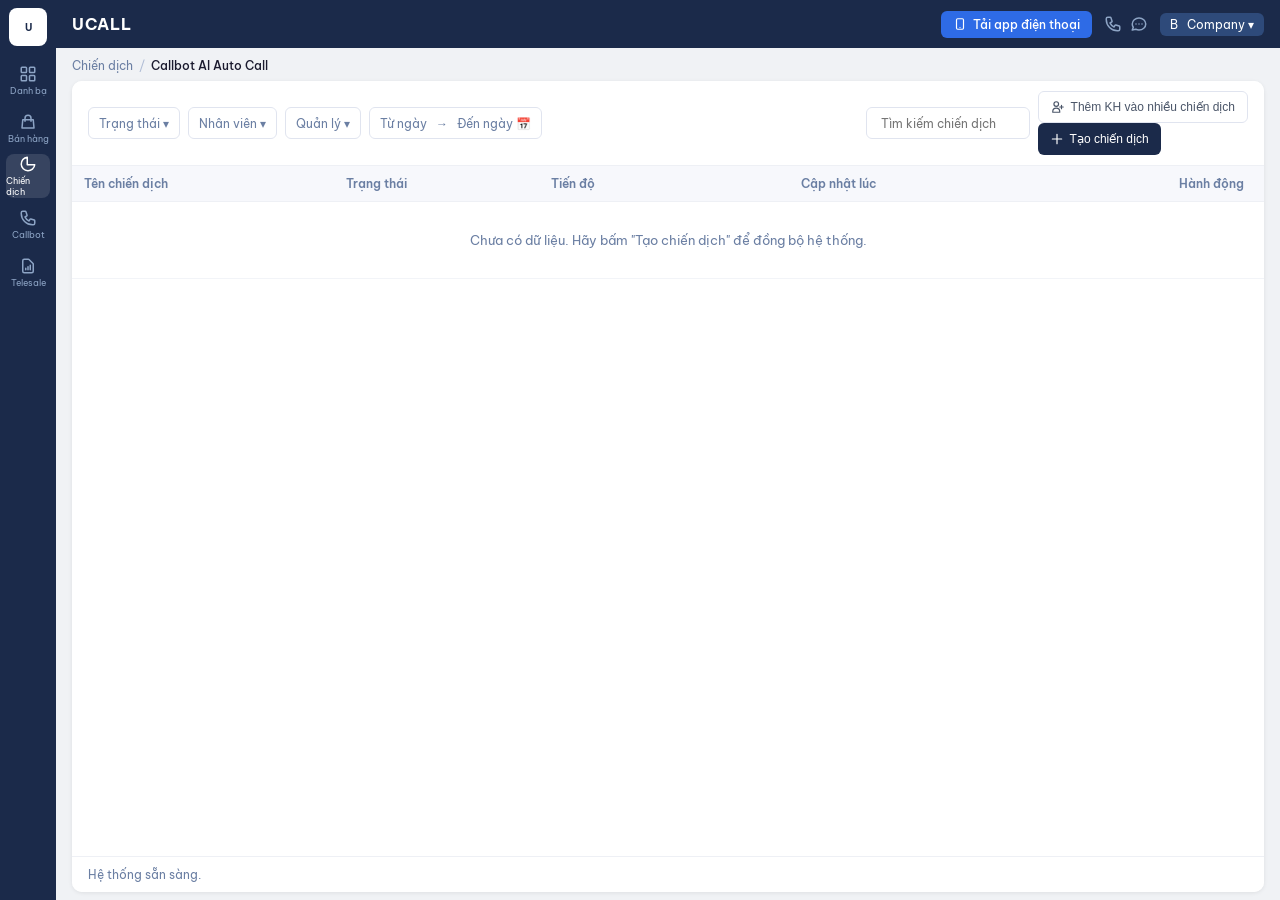
<file: index.html>
<!DOCTYPE html>
<html lang="vi">

<head>
    <meta charset="UTF-8">
    <meta name="viewport" content="width=device-width, initial-scale=1.0">
    <title>UCALL - Quản lý chiến dịch</title>
    <link href="https://fonts.googleapis.com/css2?family=Be+Vietnam+Pro:wght@300;400;500;600;700&display=swap"
        rel="stylesheet">
    <style>
        *,
        *::before,
        *::after {
            box-sizing: border-box;
            margin: 0;
            padding: 0;
        }

        body {
            font-family: 'Be Vietnam Pro', sans-serif;
            font-size: 13px;
            color: #1a1a2e;
            background: #f0f2f5;
            display: flex;
            height: 100vh;
            overflow: hidden;
        }

        /* SIDEBAR */
        .sidebar {
            width: 56px;
            background: #1b2a4a;
            display: flex;
            flex-direction: column;
            align-items: center;
            padding: 8px 0;
            gap: 4px;
            flex-shrink: 0;
        }

        .sidebar .logo {
            width: 38px;
            height: 38px;
            background: #fff;
            border-radius: 8px;
            display: flex;
            align-items: center;
            justify-content: center;
            margin-bottom: 8px;
        }

        .logo img {
            width: 28px;
        }

        .logo-text {
            font-size: 10px;
            font-weight: 700;
            color: #1b2a4a;
        }

        .nav-item {
            width: 44px;
            height: 44px;
            display: flex;
            flex-direction: column;
            align-items: center;
            justify-content: center;
            border-radius: 8px;
            cursor: pointer;
            gap: 2px;
            color: #8da4c5;
            transition: all .15s;
        }

        .nav-item:hover,
        .nav-item.active {
            background: rgba(255, 255, 255, .12);
            color: #fff;
        }

        .nav-item svg {
            width: 18px;
            height: 18px;
        }

        .nav-item span {
            font-size: 9px;
        }

        /* MAIN */
        .main {
            flex: 1;
            display: flex;
            flex-direction: column;
            overflow: hidden;
        }

        /* TOPBAR */
        .topbar {
            height: 48px;
            background: #1b2a4a;
            display: flex;
            align-items: center;
            padding: 0 16px;
            gap: 12px;
            flex-shrink: 0;
        }

        .topbar .brand {
            color: #fff;
            font-weight: 700;
            font-size: 16px;
            letter-spacing: 1px;
            margin-right: auto;
        }

        .topbar-btn {
            background: #2e6be6;
            color: #fff;
            border: none;
            border-radius: 6px;
            padding: 6px 12px;
            font-size: 12px;
            font-weight: 500;
            cursor: pointer;
            display: flex;
            align-items: center;
            gap: 6px;
            font-family: inherit;
        }

        .topbar-icons {
            display: flex;
            gap: 8px;
        }

        .topbar-icons svg {
            width: 18px;
            height: 18px;
            color: #8da4c5;
            cursor: pointer;
        }

        .topbar-icons svg:hover {
            color: #fff;
        }

        .user-badge {
            background: #2e4a7a;
            color: #fff;
            border-radius: 6px;
            padding: 4px 10px;
            font-size: 12px;
            display: flex;
            align-items: center;
            gap: 6px;
        }

        /* CONTENT AREA & VIEWS */
        .content {
            flex: 1;
            display: flex;
            overflow: hidden;
            position: relative;
        }

        .view-container {
            flex: 1;
            display: none;
            flex-direction: column;
            background: #f0f2f5;
            overflow: hidden;
            width: 100%;
            height: 100%;
            position: absolute;
            top: 0;
            left: 0;
        }

        .view-container.active {
            display: flex;
        }

        /* BREADCRUMB */
        .breadcrumb {
            padding: 10px 16px 0;
            font-size: 12px;
            color: #6b7fa3;
            display: flex;
            align-items: center;
            gap: 6px;
        }

        .breadcrumb a {
            color: #6b7fa3;
            text-decoration: none;
            cursor: pointer;
        }

        .breadcrumb a:hover {
            color: #2e6be6;
            text-decoration: underline;
        }

        .breadcrumb .sep {
            color: #b0bdd6;
        }

        .breadcrumb .current {
            color: #1a1a2e;
            font-weight: 500;
        }

        /* REPORT CARD */
        .report-card {
            margin: 8px 16px;
            background: #fff;
            border-radius: 10px;
            box-shadow: 0 1px 4px rgba(0, 0, 0, .08);
            flex: 1;
            display: flex;
            flex-direction: column;
            overflow: hidden;
        }

        /* REPORT HEADER */
        .report-header {
            padding: 12px 16px 0;
            display: flex;
            align-items: center;
            justify-content: space-between;
            border-bottom: 1px solid #eef0f5;
            background: #fff;
        }

        .report-title {
            font-size: 15px;
            font-weight: 600;
            color: #1a1a2e;
            padding-bottom: 12px;
        }

        .report-tabs {
            display: flex;
            gap: 0;
        }

        .tab {
            padding: 10px 18px;
            font-size: 13px;
            font-weight: 500;
            cursor: pointer;
            color: #6b7fa3;
            border-bottom: 2px solid transparent;
            transition: all .15s;
        }

        .tab.active {
            color: #2e6be6;
            border-bottom-color: #2e6be6;
        }

        /* COMMON BTN / ICONS */
        .icon-btn {
            width: 30px;
            height: 30px;
            border: 1px solid #e0e4ef;
            border-radius: 6px;
            display: flex;
            align-items: center;
            justify-content: center;
            cursor: pointer;
            background: #fff;
            color: #6b7fa3;
        }

        .icon-btn:hover {
            background: #f0f2f5;
        }

        .icon-btn svg {
            width: 14px;
            height: 14px;
        }

        .btn-outline {
            background: #fff;
            color: #4a5568;
            border: 1px solid #e0e4ef;
            border-radius: 6px;
            padding: 0 12px;
            height: 32px;
            font-size: 12px;
            font-weight: 500;
            cursor: pointer;
            display: flex;
            align-items: center;
            gap: 6px;
            transition: .2s;
        }

        .btn-outline:hover {
            background: #f0f2f5;
        }

        .btn-primary {
            background: #1b2a4a;
            color: #fff;
            border: none;
            border-radius: 6px;
            padding: 0 12px;
            height: 32px;
            font-size: 12px;
            font-weight: 500;
            cursor: pointer;
            display: flex;
            align-items: center;
            gap: 6px;
            transition: .2s;
        }

        .btn-primary:hover {
            background: #2e4a7a;
        }

        .btn-export {
            background: #eaf1ff;
            color: #2e6be6;
            border: 1px solid #bdd4ff;
            border-radius: 6px;
            padding: 0 12px;
            height: 32px;
            font-size: 12px;
            font-weight: 500;
            cursor: pointer;
            display: flex;
            align-items: center;
            gap: 6px;
            font-family: inherit;
        }

        /* FILTERS */
        .filters {
            padding: 10px 16px;
            display: flex;
            flex-wrap: wrap;
            gap: 8px;
            align-items: center;
            border-bottom: 1px solid #eef0f5;
            background: #fff;
        }

        .filter-select {
            height: 32px;
            padding: 0 10px;
            border: 1px solid #e0e4ef;
            border-radius: 6px;
            font-size: 12px;
            color: #6b7fa3;
            background: #fff;
            cursor: pointer;
            display: flex;
            align-items: center;
            gap: 6px;
            white-space: nowrap;
            outline: none;
        }

        .search-box {
            height: 32px;
            border: 1px solid #e0e4ef;
            border-radius: 6px;
            display: flex;
            align-items: center;
            padding: 0 8px;
            gap: 6px;
            background: #fff;
        }

        .search-box input {
            border: none;
            outline: none;
            font-size: 12px;
            color: #1a1a2e;
            width: 140px;
            font-family: inherit;
        }

        /* ================== DASHBOARD MÀN HÌNH TỔNG QUAN ================== */
        .dashboard-grid {
            display: grid;
            grid-template-columns: 1fr 1fr;
            gap: 16px;
            padding: 16px;
            background: #f0f2f5;
            flex: 1;
            overflow-y: auto;
        }

        .dash-card {
            background: #fff;
            border-radius: 8px;
            box-shadow: 0 1px 3px rgba(0, 0, 0, 0.05);
            padding: 20px;
        }

        .dash-title {
            font-size: 13px;
            font-weight: 600;
            color: #1a1a2e;
            margin-bottom: 20px;
        }

        .progress-circle-wrap {
            display: flex;
            flex-direction: column;
            align-items: center;
            justify-content: center;
            padding: 10px 0;
        }

        .progress-circle {
            width: 150px;
            height: 150px;
            border-radius: 50%;
            background: conic-gradient(#4ade80 100%, #e0e4ef 0);
            display: flex;
            align-items: center;
            justify-content: center;
            margin-bottom: 15px;
        }

        .progress-inner {
            width: 120px;
            height: 120px;
            background: #fff;
            border-radius: 50%;
            display: flex;
            flex-direction: column;
            align-items: center;
            justify-content: center;
            text-align: center;
        }

        .progress-val {
            font-size: 24px;
            font-weight: 700;
            color: #4ade80;
        }

        .progress-text {
            font-size: 13px;
            color: #4ade80;
            font-weight: 500;
        }

        .progress-sub {
            font-size: 12px;
            color: #6b7fa3;
        }

        .cost-wrap {
            display: flex;
            align-items: center;
            justify-content: center;
            height: calc(100% - 40px);
            font-size: 24px;
            font-weight: 500;
            color: #1a1a2e;
        }

        .pie-wrap {
            display: flex;
            align-items: center;
            justify-content: center;
            gap: 40px;
            padding: 10px 0;
        }

        .pie-1 {
            width: 180px;
            height: 180px;
            border-radius: 50%;
            background: conic-gradient(#f5a623 0% 61.28%, #3b82f6 61.28% 100%);
            position: relative;
        }

        .pie-2 {
            width: 180px;
            height: 180px;
            border-radius: 50%;
            background: conic-gradient(#3b82f6 0% 52.97%, #38bdf8 52.97% 62.55%, #f5a623 62.55% 100%);
            position: relative;
        }

        .pie-label {
            position: absolute;
            font-size: 10px;
            color: #6b7fa3;
            display: flex;
            flex-direction: column;
            align-items: center;
        }

        .pie-label.thanhcong {
            top: 40%;
            right: -60px;
        }

        .pie-label.thatbai {
            bottom: 20%;
            left: -60px;
            text-align: right;
        }

        .pie-label.chothulai {
            top: -10px;
            left: 40%;
        }

        .legend-list {
            display: flex;
            flex-direction: column;
            gap: 10px;
            font-size: 12px;
            color: #6b7fa3;
        }

        .legend-item {
            display: flex;
            align-items: center;
            gap: 8px;
        }

        .dot {
            width: 14px;
            height: 8px;
            border-radius: 2px;
        }

        /* ================== TABLE BÁO CÁO CHI TIẾT ================== */
        .table-wrap {
            flex: 1;
            overflow: auto;
            background: #fff;
        }

        table {
            width: 100%;
            border-collapse: collapse;
        }

        thead th {
            background: #f7f8fc;
            padding: 10px 12px;
            text-align: left;
            font-size: 12px;
            font-weight: 600;
            color: #6b7fa3;
            border-bottom: 1px solid #eef0f5;
            white-space: nowrap;
            position: sticky;
            top: 0;
            z-index: 2;
        }

        tbody tr {
            border-bottom: 1px solid #f2f4f8;
            transition: background .12s;
        }

        tbody tr:hover {
            background: #f7f9ff;
        }

        td {
            padding: 10px 12px;
            vertical-align: top;
        }

        .checkbox-col {
            width: 36px;
        }

        input[type=checkbox] {
            width: 14px;
            height: 14px;
            accent-color: #2e6be6;
            cursor: pointer;
        }

        .avatar {
            width: 28px;
            height: 28px;
            border-radius: 50%;
            background: linear-gradient(135deg, #f5a623, #e05c00);
            display: flex;
            align-items: center;
            justify-content: center;
            font-size: 11px;
            font-weight: 700;
            color: #fff;
            flex-shrink: 0;
        }

        .avatar-wrap {
            display: flex;
            align-items: center;
            gap: 6px;
            margin-bottom: 6px;
        }

        .phone-badge {
            background: #f5a623;
            color: #fff;
            border-radius: 5px;
            padding: 3px 8px;
            font-size: 12px;
            font-weight: 600;
            display: inline-flex;
            align-items: center;
            gap: 4px;
            width: fit-content;
        }

        .social-icons {
            display: flex;
            gap: 4px;
            margin-top: 2px;
        }

        .zalo {
            color: #0068ff;
        }

        .customer-name {
            font-weight: 500;
            color: #1a1a2e;
            font-size: 12px;
        }

        .customer-code {
            font-size: 11px;
            color: #9aa5be;
        }

        .status-row {
            font-size: 12px;
            margin-bottom: 3px;
            color: #4a5568;
        }

        .status-success {
            color: #22c55e;
            font-weight: 500;
        }

        .status-bot {
            color: #f5a623;
        }

        audio {
            height: 30px;
            width: 180px;
            outline: none;
            border-radius: 4px;
        }

        .note-text {
            font-size: 11px;
            color: #4a5568;
            max-width: 220px;
            line-height: 1.5;
            margin-bottom: 6px;
        }

        .btn-zalo-send {
            background: #0068ff;
            color: white;
            border: none;
            padding: 4px 10px;
            border-radius: 6px;
            font-size: 11px;
            font-weight: 600;
            cursor: pointer;
            display: inline-flex;
            align-items: center;
            gap: 4px;
            margin-top: 6px;
            transition: 0.2s;
        }

        .btn-zalo-send:hover {
            background: #0054cc;
        }

        /* PAGINATION */
        .pagination {
            padding: 10px 16px;
            display: flex;
            align-items: center;
            justify-content: space-between;
            border-top: 1px solid #eef0f5;
            background: #fff;
        }

        .page-info {
            font-size: 12px;
            color: #6b7fa3;
        }

        /* ================== KIỂU DÁNG MÀN HÌNH 1 ================== */
        .camp-name {
            font-weight: 600;
            color: #1a1a2e;
            font-size: 13px;
        }

        .status-dot {
            width: 8px;
            height: 8px;
            background: #22c55e;
            border-radius: 50%;
            display: inline-block;
            margin-right: 4px;
        }

        .toggle-switch {
            position: relative;
            display: inline-block;
            width: 34px;
            height: 18px;
            margin-top: 4px;
        }

        .slider {
            position: absolute;
            cursor: pointer;
            top: 0;
            left: 0;
            right: 0;
            bottom: 0;
            background-color: #22c55e;
            border-radius: 18px;
        }

        .slider:before {
            position: absolute;
            content: "";
            height: 14px;
            width: 14px;
            left: 18px;
            bottom: 2px;
            background-color: white;
            border-radius: 50%;
        }

        .progress-track {
            width: 180px;
            height: 6px;
            background: #e0e4ef;
            border-radius: 3px;
            overflow: hidden;
            margin-bottom: 4px;
        }

        .progress-fill {
            width: 100%;
            height: 100%;
            background: #0068ff;
            border-radius: 3px;
        }

        .progress-text {
            font-size: 11px;
            color: #6b7fa3;
        }

        .btn-report-link {
            color: #22c55e;
            border: 1px solid #22c55e;
            background: #fff;
            padding: 4px 10px;
            border-radius: 4px;
            font-size: 11px;
            font-weight: 600;
            cursor: pointer;
            display: flex;
            align-items: center;
            gap: 4px;
            transition: .2s;
        }

        .btn-report-link:hover {
            background: #ecfdf5;
        }
    </style>
</head>

<body>

    <div class="sidebar">
        <div class="logo"><span class="logo-text">U</span></div>
        <div class="nav-item"><svg fill="none" viewBox="0 0 24 24" stroke="currentColor">
                <rect x="3" y="3" width="7" height="7" rx="1" stroke-width="2" />
                <rect x="14" y="3" width="7" height="7" rx="1" stroke-width="2" />
                <rect x="3" y="14" width="7" height="7" rx="1" stroke-width="2" />
                <rect x="14" y="14" width="7" height="7" rx="1" stroke-width="2" />
            </svg><span>Danh bạ</span></div>
        <div class="nav-item"><svg fill="none" viewBox="0 0 24 24" stroke="currentColor">
                <path stroke-linecap="round" stroke-linejoin="round" stroke-width="2"
                    d="M16 11V7a4 4 0 00-8 0v4M5 9h14l1 11H4L5 9z" />
            </svg><span>Bán hàng</span></div>
        <div class="nav-item active" onclick="switchView('campaigns')"><svg fill="none" viewBox="0 0 24 24"
                stroke="currentColor">
                <path stroke-linecap="round" stroke-linejoin="round" stroke-width="2"
                    d="M11 3.055A9.001 9.001 0 1020.945 13H11V3.055z" />
            </svg><span>Chiến dịch</span></div>
        <div class="nav-item"><svg fill="none" viewBox="0 0 24 24" stroke="currentColor">
                <path stroke-linecap="round" stroke-linejoin="round" stroke-width="2"
                    d="M3 5a2 2 0 012-2h3.28a1 1 0 01.948.684l1.498 4.493a1 1 0 01-.502 1.21l-2.257 1.13a11.042 11.042 0 005.516 5.516l1.13-2.257a1 1 0 011.21-.502l4.493 1.498a1 1 0 01.684.949V19a2 2 0 01-2 2h-1C9.716 21 3 14.284 3 6V5z" />
            </svg><span>Callbot</span></div>
        <div class="nav-item"><svg fill="none" viewBox="0 0 24 24" stroke="currentColor">
                <path stroke-linecap="round" stroke-linejoin="round" stroke-width="2"
                    d="M9 17v-2m3 2v-4m3 4v-6m2 10H7a2 2 0 01-2-2V5a2 2 0 012-2h5.586a1 1 0 01.707.293l5.414 5.414a1 1 0 01.293.707V19a2 2 0 01-2 2z" />
            </svg><span>Telesale</span></div>
    </div>

    <div class="main">
        <div class="topbar">
            <span class="brand">UCALL</span>
            <button class="topbar-btn">
                <svg width="14" height="14" fill="none" viewBox="0 0 24 24" stroke="currentColor">
                    <path stroke-linecap="round" stroke-linejoin="round" stroke-width="2"
                        d="M12 18h.01M8 21h8a2 2 0 002-2V5a2 2 0 00-2-2H8a2 2 0 00-2 2v14a2 2 0 002 2z" />
                </svg>
                Tải app điện thoại
            </button>
            <div class="topbar-icons">
                <svg fill="none" viewBox="0 0 24 24" stroke="currentColor">
                    <path stroke-linecap="round" stroke-linejoin="round" stroke-width="2"
                        d="M3 5a2 2 0 012-2h3.28a1 1 0 01.948.684l1.498 4.493a1 1 0 01-.502 1.21l-2.257 1.13a11.042 11.042 0 005.516 5.516l1.13-2.257a1 1 0 011.21-.502l4.493 1.498a1 1 0 01.684.949V19a2 2 0 01-2 2h-1C9.716 21 3 14.284 3 6V5z" />
                </svg>
                <svg fill="none" viewBox="0 0 24 24" stroke="currentColor">
                    <path stroke-linecap="round" stroke-linejoin="round" stroke-width="2"
                        d="M8 12h.01M12 12h.01M16 12h.01M21 12c0 4.418-4.03 8-9 8a9.863 9.863 0 01-4.255-.949L3 20l1.395-3.72C3.512 15.042 3 13.574 3 12c0-4.418 4.03-8 9-8s9 3.582 9 8z" />
                </svg>
            </div>
            <div class="user-badge">B &nbsp; Company ▾</div>
        </div>

        <div class="content">

            <div id="viewCampaigns" class="view-container active">
                <div class="breadcrumb">
                    <a href="#">Chiến dịch</a> <span class="sep">/</span> <span class="current">Callbot AI Auto
                        Call</span>
                </div>

                <div class="report-card">
                    <div class="filters">
                        <div class="filter-select">Trạng thái ▾</div>
                        <div class="filter-select">Nhân viên ▾</div>
                        <div class="filter-select">Quản lý ▾</div>
                        <div class="filter-select">Từ ngày &nbsp; &rarr; &nbsp; Đến ngày 📅</div>
                        <div class="search-box" style="margin-left:auto;">
                            <svg fill="none" viewBox="0 0 24 24" stroke="currentColor">
                                <path stroke-linecap="round" stroke-linejoin="round" stroke-width="2"
                                    d="M21 21l-6-6m2-5a7 7 0 11-14 0 7 7 0 0114 0z" />
                            </svg>
                            <input type="text" placeholder="Tìm kiếm chiến dịch" style="width: 140px;">
                        </div>

                        <div class="filter-actions">
                            <button class="btn-outline">
                                <svg width="14" height="14" fill="none" viewBox="0 0 24 24" stroke="currentColor">
                                    <path stroke-linecap="round" stroke-linejoin="round" stroke-width="2"
                                        d="M18 9v3m0 0v3m0-3h3m-3 0h-3m-2-5a4 4 0 11-8 0 4 4 0 018 0zM3 20a6 6 0 0112 0v1H3v-1z" />
                                </svg>
                                Thêm KH vào nhiều chiến dịch
                            </button>
                            <button class="btn-primary" id="btnFakeCreate" onclick="silentLoginAndLoad()">
                                <svg width="14" height="14" fill="none" viewBox="0 0 24 24" stroke="currentColor">
                                    <path stroke-linecap="round" stroke-linejoin="round" stroke-width="2"
                                        d="M12 4v16m8-8H4" />
                                </svg>
                                Tạo chiến dịch
                            </button>
                        </div>
                    </div>

                    <div class="table-wrap">
                        <table>
                            <thead>
                                <tr>
                                    <th>Tên chiến dịch</th>
                                    <th>Trạng thái</th>
                                    <th style="width: 250px;">Tiến độ</th>
                                    <th>Cập nhật lúc</th>
                                    <th style="text-align: right; padding-right: 20px;">Hành động</th>
                                </tr>
                            </thead>
                            <tbody id="campaignTableBody">
                                <tr>
                                    <td colspan="5" style="text-align:center; padding:30px; color:#6b7fa3;">Chưa có dữ
                                        liệu. Hãy bấm "Tạo chiến dịch" để đồng bộ hệ thống.</td>
                                </tr>
                            </tbody>
                        </table>
                    </div>
                    <div class="pagination">
                        <div class="page-info" id="campStatusText">Hệ thống sẵn sàng.</div>
                    </div>
                </div>
            </div>


            <div id="viewReports" class="view-container">
                <div class="breadcrumb">
                    <a href="#">Chiến dịch</a> <span class="sep">/</span>
                    <a onclick="switchView('campaigns')">Callbot AI Auto Call</a> <span class="sep">/</span>
                    <span class="current">Báo cáo</span>
                </div>

                <div
                    style="margin: 8px 16px 0; background: #fff; border-radius: 10px 10px 0 0; box-shadow: 0 1px 2px rgba(0,0,0,.05);">
                    <div class="report-header" style="border-radius: 10px 10px 0 0;">
                        <div>
                            <div class="report-title" id="reportHeaderName">Đang tải...</div>
                        </div>

                        <div class="report-tabs">
                            <div class="tab active" id="tabOverview" onclick="switchTab('overview')">Tổng quan</div>
                            <div class="tab" id="tabDetail" onclick="switchTab('detail')">Chi tiết</div>
                        </div>

                        <div class="report-actions">
                            <div class="icon-btn"><svg fill="none" viewBox="0 0 24 24" stroke="currentColor">
                                    <path stroke-linecap="round" stroke-linejoin="round" stroke-width="2"
                                        d="M10.325 4.317c.426-1.756 2.924-1.756 3.35 0a1.724 1.724 0 002.573 1.066c1.543-.94 3.31.826 2.37 2.37a1.724 1.724 0 001.065 2.572c1.756.426 1.756 2.924 0 3.35a1.724 1.724 0 00-1.066 2.573c.94 1.543-.826 3.31-2.37 2.37a1.724 1.724 0 00-2.572 1.065c-.426 1.756-2.924 1.756-3.35 0a1.724 1.724 0 00-2.573-1.066c-1.543.94-3.31-.826-2.37-2.37a1.724 1.724 0 00-1.065-2.572c-1.756-.426-1.756-2.924 0-3.35a1.724 1.724 0 001.066-2.573c-.94-1.543.826-3.31 2.37-2.37.996.608 2.296.07 2.572-1.065z" />
                                </svg></div>
                            <div class="icon-btn"><svg fill="none" viewBox="0 0 24 24" stroke="currentColor">
                                    <path stroke-linecap="round" stroke-linejoin="round" stroke-width="2"
                                        d="M15 12a3 3 0 11-6 0 3 3 0 016 0z" />
                                    <path stroke-linecap="round" stroke-linejoin="round" stroke-width="2"
                                        d="M2.458 12C3.732 7.943 7.523 5 12 5c4.478 0 8.268 2.943 9.542 7-1.274 4.057-5.064 7-9.542 7-4.477 0-8.268-2.943-9.542-7z" />
                                </svg></div>
                            <div class="icon-btn" onclick="autoScrapeCurrent()"><svg fill="none" viewBox="0 0 24 24"
                                    stroke="currentColor">
                                    <path stroke-linecap="round" stroke-linejoin="round" stroke-width="2"
                                        d="M4 4v5h.582m15.356 2A8.001 8.001 0 004.582 9m0 0H9m11 11v-5h-.581m0 0a8.003 8.003 0 01-15.357-2m15.357 2H15" />
                                </svg></div>
                            <div class="icon-btn" onclick="switchView('campaigns')"><svg fill="none" viewBox="0 0 24 24"
                                    stroke="currentColor">
                                    <path stroke-linecap="round" stroke-linejoin="round" stroke-width="2"
                                        d="M6 18L18 6M6 6l12 12" />
                                </svg></div>
                        </div>
                    </div>
                </div>

                <div id="overviewContent"
                    style="margin: 0 16px 8px; display: flex; flex-direction: column; flex: 1; overflow: hidden;">
                    <div class="dashboard-grid">
                        <div class="dash-card">
                            <div class="dash-title">Tiến độ chiến dịch</div>
                            <div class="progress-circle-wrap">
                                <div class="progress-circle">
                                    <div class="progress-inner">
                                        <div class="progress-val">100%</div>
                                        <div class="progress-text">chiến dịch</div>
                                    </div>
                                </div>
                                <div class="progress-sub" id="overviewTotalCust">2345 / 2345 khách hàng</div>
                            </div>
                        </div>
                        <div class="dash-card">
                            <div class="dash-title">Tổng chi phí</div>
                            <div class="cost-wrap" id="overviewTotalCost">195,500 VND</div>
                        </div>
                        <div class="dash-card">
                            <div class="dash-title">Toàn bộ khách hàng</div>
                            <div class="pie-wrap">
                                <div class="pie-1">
                                    <div class="pie-label chothulai">Chờ thử lại<br>0%</div>
                                    <div class="pie-label thatbai">Thất bại<br>61.28%</div>
                                    <div class="pie-label thanhcong" style="top:50%; right:-80px;">Thành công<br>38.72%
                                    </div>
                                </div>
                                <div class="legend-list">
                                    <div class="legend-item">
                                        <div class="dot" style="background:#3b82f6"></div> Thành công
                                    </div>
                                    <div class="legend-item">
                                        <div class="dot" style="background:#f5a623"></div> Thất bại
                                    </div>
                                    <div class="legend-item">
                                        <div class="dot" style="background:#38bdf8"></div> Chờ thử lại
                                    </div>
                                </div>
                            </div>
                        </div>
                        <div class="dash-card">
                            <div class="dash-title">Khách hàng gọi thành công</div>
                            <div class="pie-wrap">
                                <div class="pie-2">
                                    <div class="pie-label" style="top:20%; left:-50px;">Dập máy<br>37.45%</div>
                                    <div class="pie-label" style="bottom:10%; left:-30px;">Không trả lời bot<br>9.58%
                                    </div>
                                    <div class="pie-label" style="top:50%; right:-70px;">Trả lời bot<br>52.97%</div>
                                </div>
                                <div class="legend-list">
                                    <div class="legend-item">
                                        <div class="dot" style="background:#3b82f6"></div> Trả lời bot
                                    </div>
                                    <div class="legend-item">
                                        <div class="dot" style="background:#38bdf8"></div> Không trả lời bot
                                    </div>
                                    <div class="legend-item">
                                        <div class="dot" style="background:#f5a623"></div> Dập máy
                                    </div>
                                </div>
                            </div>
                        </div>
                    </div>
                </div>

                <div id="detailContent"
                    style="margin: 0 16px 8px; display: none; flex-direction: column; flex: 1; overflow: hidden; background: #fff; border-radius: 0 0 10px 10px; box-shadow: 0 1px 4px rgba(0,0,0,.08);">

                    <div class="filters">
                        <div class="filter-select">Trạng thái ▾</div>
                        <div class="filter-select">Có phản hồi bot ▾</div>
                        <div class="filter-select">Nhãn ▾</div>

                        <div
                            style="display: flex; background: #fff; border: 1px solid #e0e4ef; border-radius: 6px; overflow: hidden; height: 32px; font-size: 12px; font-weight: 600; cursor: pointer;">
                            <div id="tabChecked" onclick="setCheckFilter('true')"
                                style="padding: 0 15px; display: flex; align-items: center; background: #ecfdf5; color: #15803d; border-right: 1px solid #e0e4ef; transition: 0.2s;">
                                ✅ Đã kiểm tra
                            </div>
                            <div id="tabUnchecked" onclick="setCheckFilter('false')"
                                style="padding: 0 15px; display: flex; align-items: center; background: #fff; color: #6b7fa3; transition: 0.2s;">
                                ⏰ Chưa kiểm tra
                            </div>
                        </div>
                        <input type="hidden" id="filterChecked" value="true">

                        <div class="search-box">
                            <span style="font-size:12px; color:#6b7fa3;">Trang:</span>
                            <input type="number" id="pageInput" value="1" style="width: 40px;"
                                onchange="autoScrapeCurrent()">
                            <span id="totalPagesDisplay"
                                style="font-size:12px; color:#1a1a2e; font-weight:bold; margin-right:5px;">/ ?</span>
                        </div>
                        <div class="filter-actions">
                            <button class="btn-outline"
                                style="color: #2e6be6; border-color: #bdd4ff; background: #eaf1ff;"
                                onclick="exportExcel()">
                                <svg width="14" height="14" fill="none" viewBox="0 0 24 24" stroke="currentColor">
                                    <path stroke-linecap="round" stroke-linejoin="round" stroke-width="2"
                                        d="M4 16v1a3 3 0 003 3h10a3 3 0 003-3v-1m-4-4l-4 4m0 0l-4-4m4 4V4" />
                                </svg>
                                Xuất báo cáo
                            </button>
                        </div>
                    </div>

                    <div class="table-wrap">
                        <datalist id="label-suggestions">
                            <option value="Có nhu cầu"></option>
                            <option value="Không nhu cầu"></option>
                            <option value="Hẹn gọi lại"></option>
                            <option value="Sai số"></option>
                            <option value="Máy bận"></option>
                            <option value="Không nghe máy"></option>
                            <option value="Đã chốt"></option>
                            <option value="Chưa xác định"></option>
                        </datalist>
                        <table>
                            <thead>
                                <tr>
                                    <th class="checkbox-col"><input type="checkbox"></th>
                                    <th style="width: 150px;">Thông tin liên hệ</th>
                                    <th style="width: 200px;">Thông tin khách hàng</th>
                                    <th style="width: 180px;">Trạng thái</th>
                                    <th style="width: 230px;">Kết quả cuộc gọi</th>
                                    <th style="width: 150px;">Nhãn dán</th>
                                    <th>Các block nghe</th>
                                </tr>
                            </thead>
                            <tbody id="reportTableBody"></tbody>
                        </table>
                    </div>

                    <div class="pagination">
                        <div class="page-info" id="reportStatusText">Sẵn sàng chờ lệnh...</div>
                    </div>
                </div>

            </div>

        </div>
    </div>

    <script>
        // --- BIẾN TOÀN CỤC ---
        let currentCampaigns = [];
        let currentData = [];
        let currentCampId = "";
        let currentCampName = "";
        let isDataLoadedForCurrentTab = false;

        const zaloIconSvg = `<svg class="zalo" viewBox="0 0 40 40" fill="currentColor" width="16" height="16"><rect width="40" height="40" rx="8" fill="#0068ff"/><text x="8" y="27" font-size="16" font-weight="bold" fill="white" font-family="Arial">Z</text></svg>`;

        // --- ĐIỀU HƯỚNG ---
        function switchView(view) {
            document.getElementById('viewCampaigns').classList.remove('active');
            document.getElementById('viewReports').classList.remove('active');
            if (view === 'campaigns') {
                document.getElementById('viewCampaigns').classList.add('active');
            } else {
                document.getElementById('viewReports').classList.add('active');
            }
        }

        function switchTab(tab) {
            document.getElementById('tabOverview').classList.remove('active');
            document.getElementById('tabDetail').classList.remove('active');
            document.getElementById('overviewContent').style.display = 'none';
            document.getElementById('detailContent').style.display = 'none';

            if (tab === 'overview') {
                document.getElementById('tabOverview').classList.add('active');
                document.getElementById('overviewContent').style.display = 'flex';
            } else {
                document.getElementById('tabDetail').classList.add('active');
                document.getElementById('detailContent').style.display = 'flex';
                // Nếu chuyển sang tab Chi tiết mà chưa lấy data thì cào luôn
                if (!isDataLoadedForCurrentTab) {
                    autoScrapeCurrent();
                    isDataLoadedForCurrentTab = true;
                }
            }
        }

        // --- LOGIC ĐỔI BỘ LỌC ĐÃ KIỂM TRA (SỬ DỤNG TAB SIÊU MƯỢT) ---
        function setCheckFilter(val, autoScrape = true) {
            document.getElementById('filterChecked').value = val;
            const tCheck = document.getElementById('tabChecked');
            const tUncheck = document.getElementById('tabUnchecked');

            if (val === 'true') {
                tCheck.style.background = '#ecfdf5';
                tCheck.style.color = '#15803d';
                tUncheck.style.background = '#fff';
                tUncheck.style.color = '#6b7fa3';
            } else {
                tUncheck.style.background = '#fff8ed';
                tUncheck.style.color = '#b87a00';
                tCheck.style.background = '#fff';
                tCheck.style.color = '#6b7fa3';
            }

            if (autoScrape) {
                document.getElementById('pageInput').value = 1;
                autoScrapeCurrent();
            }
        }

        // --- LOGIC MÀN HÌNH 1: CAMPAIGN LIST ---
        async function silentLoginAndLoad() {
            const btn = document.getElementById('btnFakeCreate');
            const statusText = document.getElementById('campStatusText');

            btn.disabled = true; btn.style.opacity = "0.6";
            btn.innerHTML = `<svg width="14" height="14" fill="none" viewBox="0 0 24 24" stroke="currentColor"><path stroke-linecap="round" stroke-linejoin="round" stroke-width="2" d="M12 4v16m8-8H4"/></svg> Đang tải...`;

            try {
                statusText.innerText = "Đang kết nối Server & Vượt bảo mật...";
                await fetch('/api/login', {
                    method: 'POST',
                    headers: { 'Content-Type': 'application/json' },
                    body: JSON.stringify({ email: "bq.truong1805@gmail.com", password: "Ucall@123callbot" })
                });

                statusText.innerText = "Đang đồng bộ dữ liệu chiến dịch...";
                const res = await fetch('/api/campaigns');
                const data = await res.json();

                if (data.campaigns && data.campaigns.length > 0) {
                    currentCampaigns = data.campaigns;
                    renderCampaignList(data.campaigns);
                    statusText.innerText = `Đã tải xong ${data.campaigns.length} chiến dịch.`;
                } else {
                    statusText.innerText = "Không tìm thấy chiến dịch nào.";
                }
            } catch (err) {
                statusText.innerText = "Lỗi kết nối máy chủ!";
            } finally {
                btn.disabled = false; btn.style.opacity = "1";
                btn.innerHTML = `<svg width="14" height="14" fill="none" viewBox="0 0 24 24" stroke="currentColor"><path stroke-linecap="round" stroke-linejoin="round" stroke-width="2" d="M12 4v16m8-8H4"/></svg> Tạo chiến dịch`;
            }
        }

        function renderCampaignList(campaigns) {
            const tbody = document.getElementById('campaignTableBody');
            tbody.innerHTML = '';
            const todayStr = new Date().toISOString().split('T')[0] + " 10:25:35";

            campaigns.forEach(camp => {
                const randNum = Math.floor(Math.random() * 3000) + 1000;
                const html = `
            <tr>
                <td><div class="camp-name">${camp.name}</div></td>
                <td>
                    <div style="font-size:12px; color:#4a5568;"><span class="status-dot"></span> Hoàn thành</div>
                    <div class="toggle-switch">
                      <div class="slider"></div><div class="slider:before"></div>
                    </div>
                </td>
                <td>
                    <div class="progress-track"><div class="progress-fill"></div></div>
                    <div class="progress-text">${randNum} / ${randNum} khách hàng &nbsp; <svg width="12" height="12" fill="#22c55e" viewBox="0 0 24 24"><path d="M12 2C6.48 2 2 6.48 2 12s4.48 10 10 10 10-4.48 10-10S17.52 2 12 2zm-2 15l-5-5 1.41-1.41L10 14.17l7.59-7.59L19 8l-9 9z"/></svg></div>
                </td>
                <td style="font-size:12px; color:#4a5568;">${todayStr}</td>
                <td>
                    <div style="display: flex; gap: 6px; align-items: center; justify-content: flex-end;">
                        <div class="btn-report-link" onclick="openReportView('${camp.id}', '${camp.name.replace(/'/g, "\\'")}', ${randNum})">
                            <svg width="12" height="12" fill="none" viewBox="0 0 24 24" stroke="currentColor"><path stroke-linecap="round" stroke-linejoin="round" stroke-width="2" d="M9 19v-6a2 2 0 00-2-2H5a2 2 0 00-2 2v6a2 2 0 002 2h2a2 2 0 002-2zm0 0V9a2 2 0 012-2h2a2 2 0 012 2v10m-6 0a2 2 0 002 2h2a2 2 0 002-2m0 0V5a2 2 0 012-2h2a2 2 0 012 2v14a2 2 0 01-2 2h-2a2 2 0 01-2-2z"/></svg>
                            Báo cáo
                        </div>
                        <div class="icon-btn" style="width:26px;height:26px"><svg fill="none" stroke="currentColor" viewBox="0 0 24 24"><path stroke-linecap="round" stroke-linejoin="round" stroke-width="2" d="M15 12a3 3 0 11-6 0 3 3 0 016 0z"/><path stroke-linecap="round" stroke-linejoin="round" stroke-width="2" d="M2.458 12C3.732 7.943 7.523 5 12 5c4.478 0 8.268 2.943 9.542 7-1.274 4.057-5.064 7-9.542 7-4.477 0-8.268-2.943-9.542-7z"/></svg></div>
                    </div>
                </td>
            </tr>
        `;
                tbody.insertAdjacentHTML('beforeend', html);
            });
        }

        // --- LOGIC MÀN HÌNH 2: BÁO CÁO & LẤY DATA ---
        function openReportView(id, name, randNum) {
            currentCampId = id;
            currentCampName = name;
            isDataLoadedForCurrentTab = false;

            document.getElementById('reportHeaderName').innerText = name;

            // Luôn đặt mặc định là Đã kiểm tra khi mở chiến dịch (không tự cào data ngay)
            setCheckFilter('true', false);

            document.getElementById('overviewTotalCust').innerText = `${randNum} / ${randNum} khách hàng`;
            let cost = (randNum * 120).toLocaleString('vi-VN');
            document.getElementById('overviewTotalCost').innerText = `${cost} VND`;

            switchView('report');
            switchTab('overview');
        }

        async function autoScrapeCurrent() {
            const page = document.getElementById('pageInput').value;
            const checkedStatus = document.getElementById('filterChecked').value;
            const statusText = document.getElementById('reportStatusText');
            const tbody = document.getElementById('reportTableBody');

            statusText.innerHTML = `<b style="color:#f5a623">Đang trích xuất dữ liệu AI (Trang ${page})...</b>`;
            tbody.innerHTML = '<tr><td colspan="7" style="text-align:center; padding: 30px;">Đang cào dữ liệu từ hệ thống...</td></tr>';

            try {
                const res = await fetch('/api/scrape', {
                    method: 'POST',
                    headers: { 'Content-Type': 'application/json' },
                    body: JSON.stringify({ campaign_id: currentCampId, page: page, checked: checkedStatus })
                });
                const result = await res.json();

                if (!result.success) {
                    tbody.innerHTML = '';
                    return statusText.innerHTML = `<b style="color:#ef4444">Lỗi: ${result.message}</b>`;
                }

                // Hiển thị Tổng số trang
                document.getElementById('totalPagesDisplay').innerText = `/ ${result.total_pages}`;

                let startIdx = (page - 1) * 10 + 1;
                let endIdx = Math.min(page * 10, result.total_records);
                if (result.total_records === 0) { startIdx = 0; endIdx = 0; }

                // Cập nhật text phân trang
                statusText.innerHTML = `${startIdx}-${endIdx} trên <b>${result.total_records}</b> khách hàng`;

                currentData = result.data;
                tbody.innerHTML = '';

                if (result.data.length === 0) {
                    tbody.innerHTML = '<tr><td colspan="7" style="text-align:center; padding: 30px; color:#6b7fa3;">Trang này không có khách hàng nào thỏa mãn bộ lọc.</td></tr>';
                    return;
                }

                result.data.forEach(cus => {
                    const isMãValid = !["N/A", "Chưa có thông tin"].includes(cus['Mã']);
                    const avatarChar = cus['SĐT'] && cus['SĐT'] !== 'N/A' ? cus['SĐT'].slice(-1) : '?';

                    const html = `
                <tr>
                    <td class="checkbox-col"><input type="checkbox"></td>
                    <td>
                      <div class="avatar-wrap"><div class="avatar">${avatarChar}</div></div>
                      <div class="phone-badge">${cus['SĐT']}</div>
                      <div class="social-icons">${zaloIconSvg}</div>
                    </td>
                    <td>
                      <div class="customer-name">Khách hàng</div>
                      <div class="customer-code" style="${isMãValid ? 'color:#2e6be6;font-weight:600;' : 'color:#f5a623;'}">unnamed: 0: ${cus['Mã']}</div>
                    </td>
                    <td>
                      <div class="status-row">Trạng thái: <span class="status-success">Gọi thành công</span></div>
                      <div class="status-row">Chất lượng cuộc gọi: <span class="status-bot">Có phản hồi bot</span></div>
                    </td>
                    <td>
                        ${cus.Audio_URL && cus.Audio_URL !== 'N/A' ?
                            `<audio controls preload="none"><source src="/api/play_audio?url=${encodeURIComponent(cus.Audio_URL)}" type="audio/mpeg"></audio>` :
                            '<span style="font-size:11px;color:#b0bdd6">Không có file ghi âm</span>'}
                    </td>
                    <td>
                        <input type="text" list="label-suggestions" class="filter-select" 
                               style="width: 120px; height: 28px; border: 1px solid #e0e4ef; appearance: auto;"
                               value="${cus['Phân loại']}" 
                               onchange="updateNeed('${cus['SĐT']}', this.value)" 
                               placeholder="Gõ nhãn...">
                    </td>
                    <td>
                        <div class="note-text">hỏi quan tâm: <b style="color:#1a1a2e">${cus['Lời thoại cũ']}</b></div>
                        
                        <button class="btn-zalo-send" onclick="sendZalo('${cus['Mã']}', '${cus['SĐT']}', this.parentElement.previousElementSibling.querySelector('input').value, this)">
                          <svg width="12" height="12" fill="none" viewBox="0 0 24 24" stroke="currentColor"><path stroke-linecap="round" stroke-linejoin="round" stroke-width="2" d="M12 19l9 2-9-18-9 18 9-2zm0 0v-8"/></svg>
                          Gửi Zalo
                        </button>
                    </td>
                </tr>
            `;
                    tbody.insertAdjacentHTML('beforeend', html);
                });
            } catch (err) {
                tbody.innerHTML = '';
                statusText.innerHTML = `<b style="color:#ef4444">Lỗi trích xuất: ${err}</b>`;
            }
        }

        function updateNeed(sdt, newNeed) {
            const customer = currentData.find(c => c['SĐT'] === sdt);
            if (customer) {
                customer['Phân loại'] = newNeed;
            }
            document.getElementById('reportStatusText').innerHTML = `<b style="color:#2e6be6">Đã lưu nhãn mới cho SĐT ${sdt}</b>`;
        }

        async function sendZalo(ma_can, sdt, phan_loai, btn) {
            btn.innerText = "Đang gửi...";
            btn.style.opacity = "0.7";
            const res = await fetch('/api/send_zalo', {
                method: 'POST',
                headers: { 'Content-Type': 'application/json' },
                body: JSON.stringify({
                    camp_name: currentCampName, ma_can: ma_can, sdt: sdt, phan_loai: phan_loai
                })
            });
            const data = await res.json();
            if (data.success) {
                btn.innerHTML = `Đã gửi <svg width="12" height="12" fill="none" viewBox="0 0 24 24" stroke="currentColor" style="display:inline;margin-left:2px"><path stroke-linecap="round" stroke-linejoin="round" stroke-width="3" d="M5 13l4 4L19 7"/></svg>`;
                btn.style.backgroundColor = "#22c55e";
                btn.style.opacity = "1";
            } else {
                btn.innerText = "Lỗi Zalo";
                btn.style.backgroundColor = "#ef4444";
                btn.style.opacity = "1";
                alert(data.message);
            }
        }

        async function exportExcel() {
            if (currentData.length === 0) return alert("Chưa có data trên bảng để xuất!");

            const co_ma = currentData.filter(c => !["N/A", "Chưa có thông tin"].includes(c['Mã']));
            const khong_ma = currentData.filter(c => ["N/A", "Chưa có thông tin"].includes(c['Mã']));

            const mapData = (arr) => arr.map(c => ({
                "Chiến Dịch": currentCampName, "Mã Căn/Căn hộ": c['Mã'], "SĐT": c['SĐT'],
                "Phân loại": c['Phân loại'], "Nội dung": c['Lời thoại cũ']
            }));

            document.getElementById('reportStatusText').innerHTML = "Đang khởi tạo file xuất báo cáo...";
            const res = await fetch('/api/export_excel', {
                method: 'POST',
                headers: { 'Content-Type': 'application/json' },
                body: JSON.stringify({ co_ma: mapData(co_ma), khong_ma: mapData(khong_ma) })
            });

            const blob = await res.blob();
            const url = window.URL.createObjectURL(blob);
            const a = document.createElement('a');
            a.href = url;
            a.download = "bao_cao_ucall.xlsx";
            document.body.appendChild(a);
            a.click();
            a.remove();
            document.getElementById('reportStatusText').innerHTML = `<b style="color:#22c55e">Xuất báo cáo Excel thành công!</b>`;
        }

        // Khởi động vào màn hình 1
        window.onload = function () {
            switchView('campaigns');
        };
    </script>
</body>

</html>
</file>
